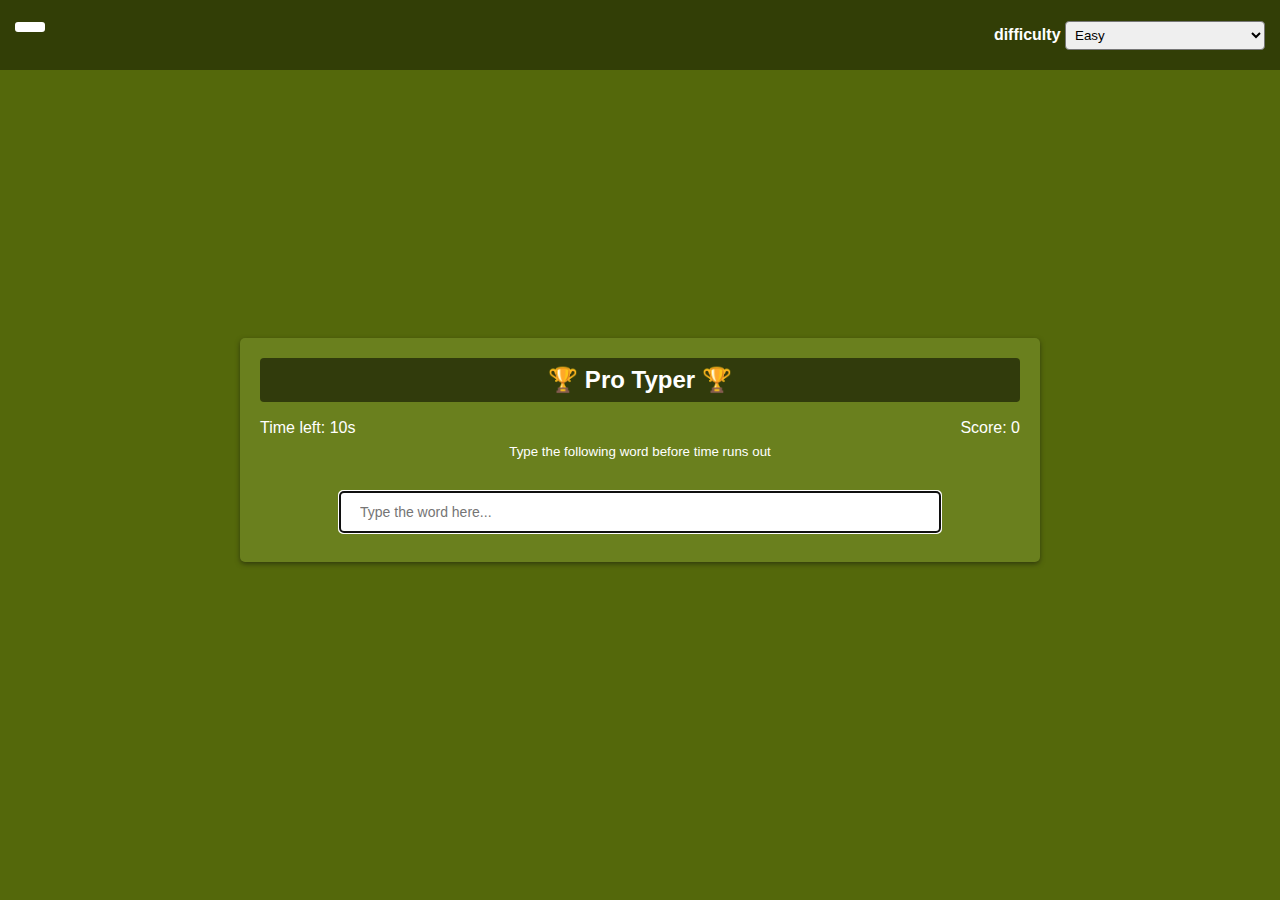
<file: home.html>
<!DOCTYPE html>
<html lang="en">
<head>
	<meta charset="UTF-8">
	<meta name="viewport" content="width=device-width, initial-scale=1.0">
	<link rel="stylesheet" href="https://cdnjs.cloudflare.com/ajax/libs/font-awesome/5.15.1/css/all.min.css" integrity="sha512-+4zCK9k+qNFUR5X+cKL9EIR+ZOhtIloNl9GIKS57V1MyNsYpYcUrUeQc9vNfzsWfV28IaLL3i96P9sdNyeRssA==" crossorigin="anonymous" />
	<link rel="stylesheet" href="style.css">
	<title>Pro Typer</title>
</head>
<body>
	<button id="settings-btn" class="settings-btn">
		<i class="fas fa-cog"></i>
	</button>
	
	<div id="settings" class="settings">
		<form id="settings-form">
			<div>
				<label for="difficulty">difficulty</label>
				<select  id="difficulty">
					<option value="easy">Easy</option>
					<option value="medium">Normal</option>
					<option value="hard">Hard</option>
					<option value="protyper">Pro-Typer</option>
				</select>
			</div>
		</form>
	</div>

	<div class="congratulation" id="congratulation"></div>

	<div class="container">
		<h2 class="title"> 🏆 Pro Typer 🏆</h2>
		<small>Type the following word before time runs out</small>

		<h1 id="word"></h1>

		<input type="text" id="text" autocomplete="off" placeholder="Type the word here...">

		<p class="time-container">
			Time left: <span id="time">10s</span>
		</p>
		
		<p class="score-container">
			Score: <span id="score">0</span>
		</p>

		<div class="end-game-container" id="end-game-container"></div>
	</div>
	
	<script src="script.js"></script>
</body>
</html>
</file>
<file: style.css>
* {
  box-sizing: border-box;
}

#index {
  background: url(/img/pro-typer.gif) no-repeat center center / cover;
  text-align: center;
  display: block;
  margin-top: 100px;
  color: white;
  margin-bottom: -60px;
}

.welcome {
  margin-bottom: -10px;
}

.welcome-note {
  font-style: italic;
  font-size: 20px;
  margin-bottom: 30px;
}

.start {
  font-weight: 900;
  text-decoration: none;
  font-size: 20px;
  color: black;
  border-radius: 5px;
  padding: 10px 16px;
  animation: background-color 3s ease-in-out infinite;
}

@keyframes background-color {
  0% {
    background-color: gold;
  }
  50% {
    background-color: rgb(182, 132, 5);
  }
  100% {
    background-color: gold;
  }
}

body {
  background-color: rgb(84, 104, 11);
  display: flex;
  align-items: center;
  justify-content: center;
  min-height: 100vh;
  margin: 0;
  font-family: Verdana, Geneva, Tahoma, sans-serif;
  position: relative;
  overflow: hidden;
  height: 100vh;
}

.congratulation {
  position: absolute;
  top: 140px;
  color: white;
}

button {
  cursor: pointer;
  font-size: 14px;
  border-radius: 3px;
  padding: 5px 15px;
  border: 0;
  background-color: white;
  color: rgb(106, 128, 30);
  font-weight: bold;
}

button:focus {
  outline: 0;
}

.settings-btn {
  position: absolute;
  top: 22px;
  left: 15px;
  z-index: 1;
}

.settings {
  position: absolute;
  top: 0;
  padding-right: 15px;
  width: 100%;
  background-color: rgba(0, 0, 0, 0.4);
  color: white;
  font-weight: 600;
  height: 70px;
  display: flex;
  align-items: center;
  justify-content: flex-end;
  transform: translateY(0);
  transition: transform 0.5s ease-in-out;
}

.settings.hide {
  transform: translateY(-100%);
}

select {
  width: 200px;
  padding: 5px;
  border-radius: 4px;
}

select:focus {
  outline: 0;
}

.container {
  background-color: rgb(106, 128, 30);
  padding: 20px;
  border-radius: 5px;
  box-shadow: 0 2px 5px rgb(49, 59, 12);
  color: white;
  width: 90%;
  max-width: 800px;
  position: relative;
  text-align: center;
}

.title {
  background-color: rgb(49, 59, 12);
  padding: 8px;
  border-radius: 4px;
  margin: 0 0 40px;
}

h2 {
  margin: 0;
}

input {
  border: 0;
  border-radius: 4px;
  font-size: 14px;
  width: 90%;
  max-width: 600px;
  padding: 12px 20px;
  margin: 10px 0;
}

.score-container {
  position: absolute;
  top: 65px;
  right: 20px;
}

.time-container {
  position: absolute;
  top: 65px;
  left: 20px;
}

.end-game-container {
  background-color: inherit;
  display: none;
  align-items: center;
  justify-content: center;
  flex-direction: column;
  position: absolute;
  top: 0;
  left: 0;
  width: 100%;
  height: 100%;
  z-index: 1;
}
</file>
